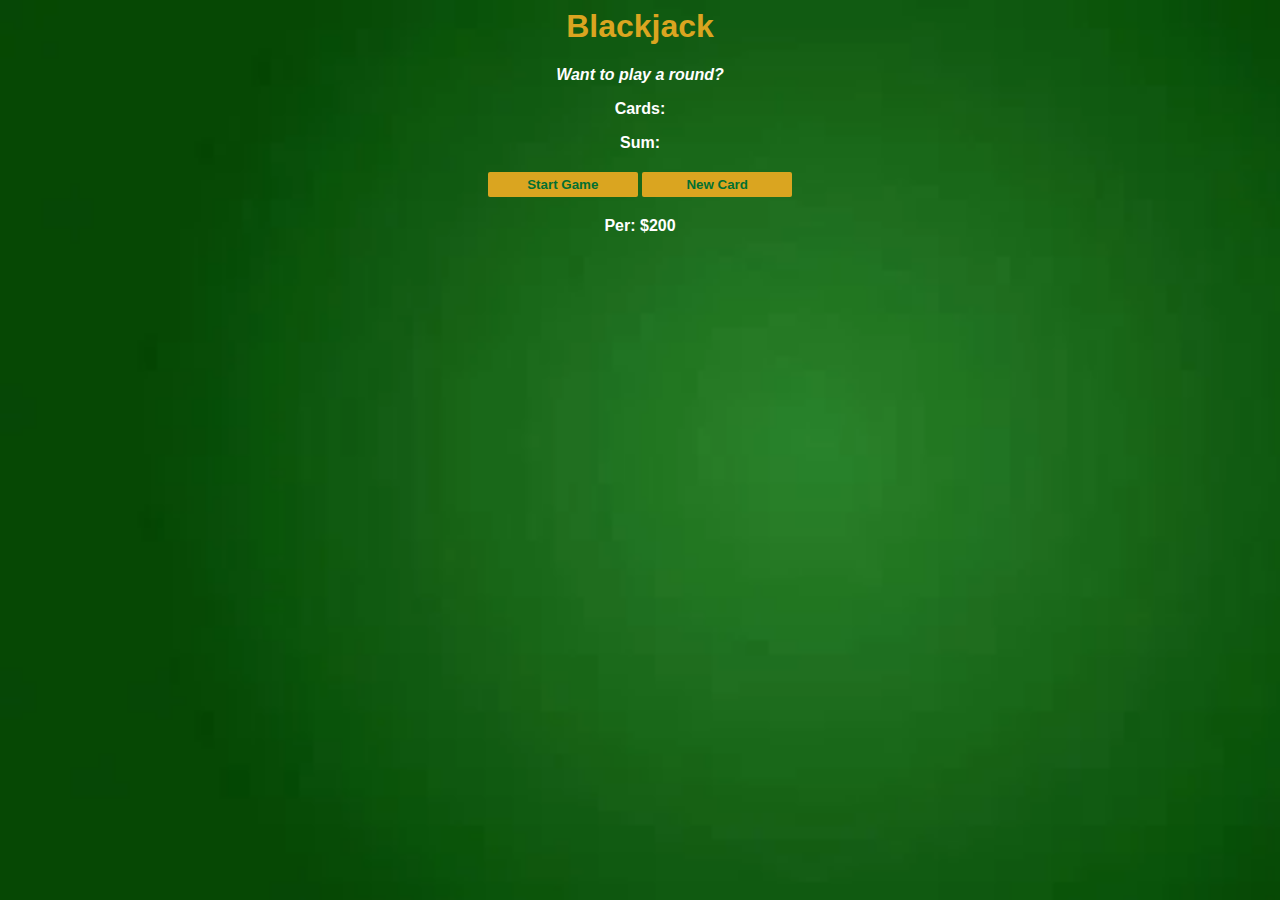
<file: Blackjack game/index.html>
<html>
    <head>
        <link href="Style.css" rel="stylesheet">
    </head>
    <body>
        <h1>Blackjack</h1>
        <p id="message-el">Want to play a round?</p>
        <p id="cards-el">Cards:</p>
        <p id="sum-el">Sum:</p>
        <button onclick="startGame()">Start Game</button>
        <button onclick="newCard()">New Card</button>
        <p id="player-el">Per: $145</p>
        <script src="index.js"></script>
    </body>
</html>
</file>
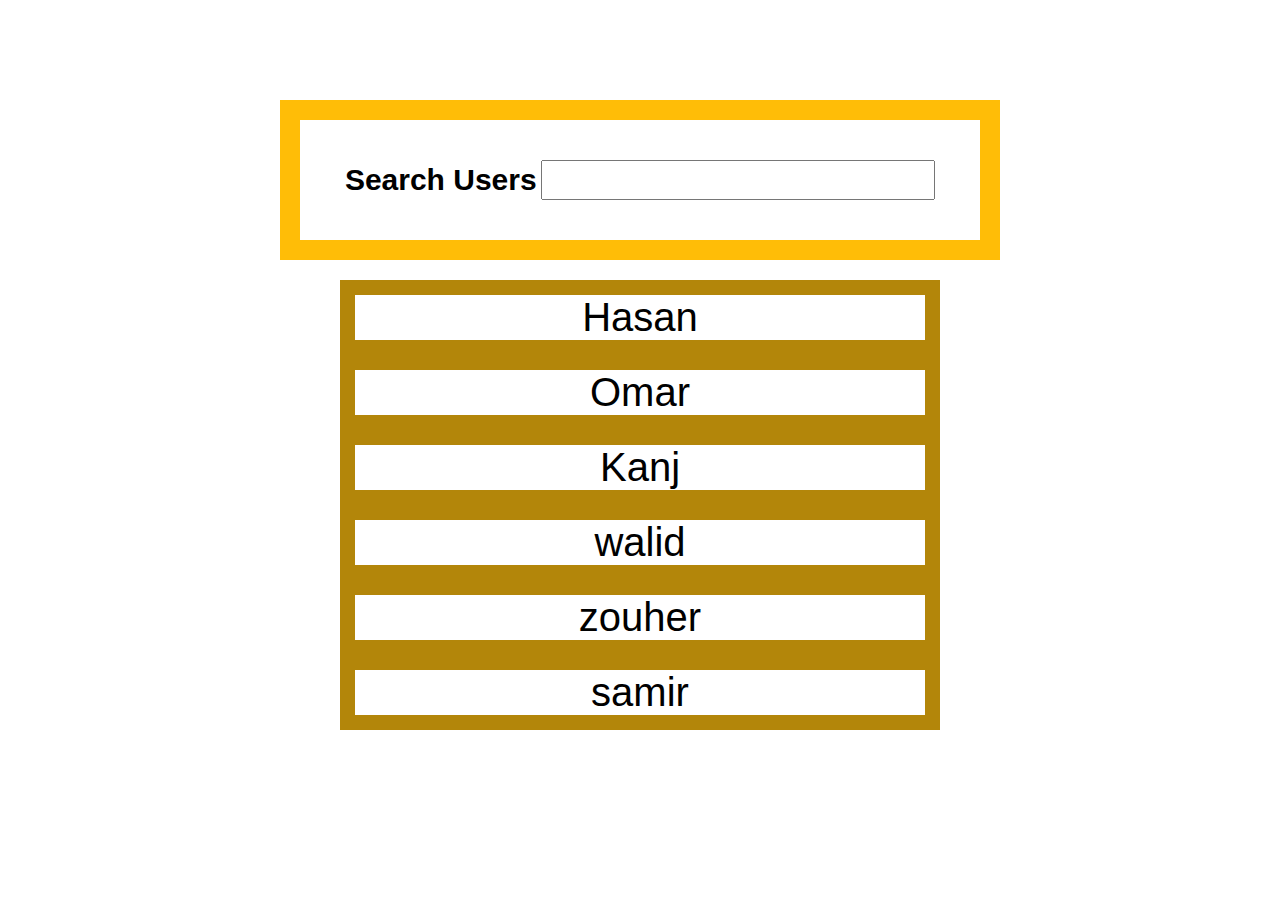
<file: Search bar/index.html>
<html>
    <head>
        <link rel="stylesheet" href="style.css">
    </head>

    <body>
        <div id="container">
            <div id="search">
                <label for="searchInput">Search Users</label>
                <input type="text" id="SearchInput">
            </div>
                
            <ul id="results">
                <li class="name">Hasan</li>
                <li class="name">Omar</li>
                <li class="name">Kanj</li>
                <li class="name">walid</li>
                <li class="name">zouher</li>
                <li class="name">samir</li>
            </ul>
        </div>
    <script src="index.js"></script>
    </body>
    </html>
</file>
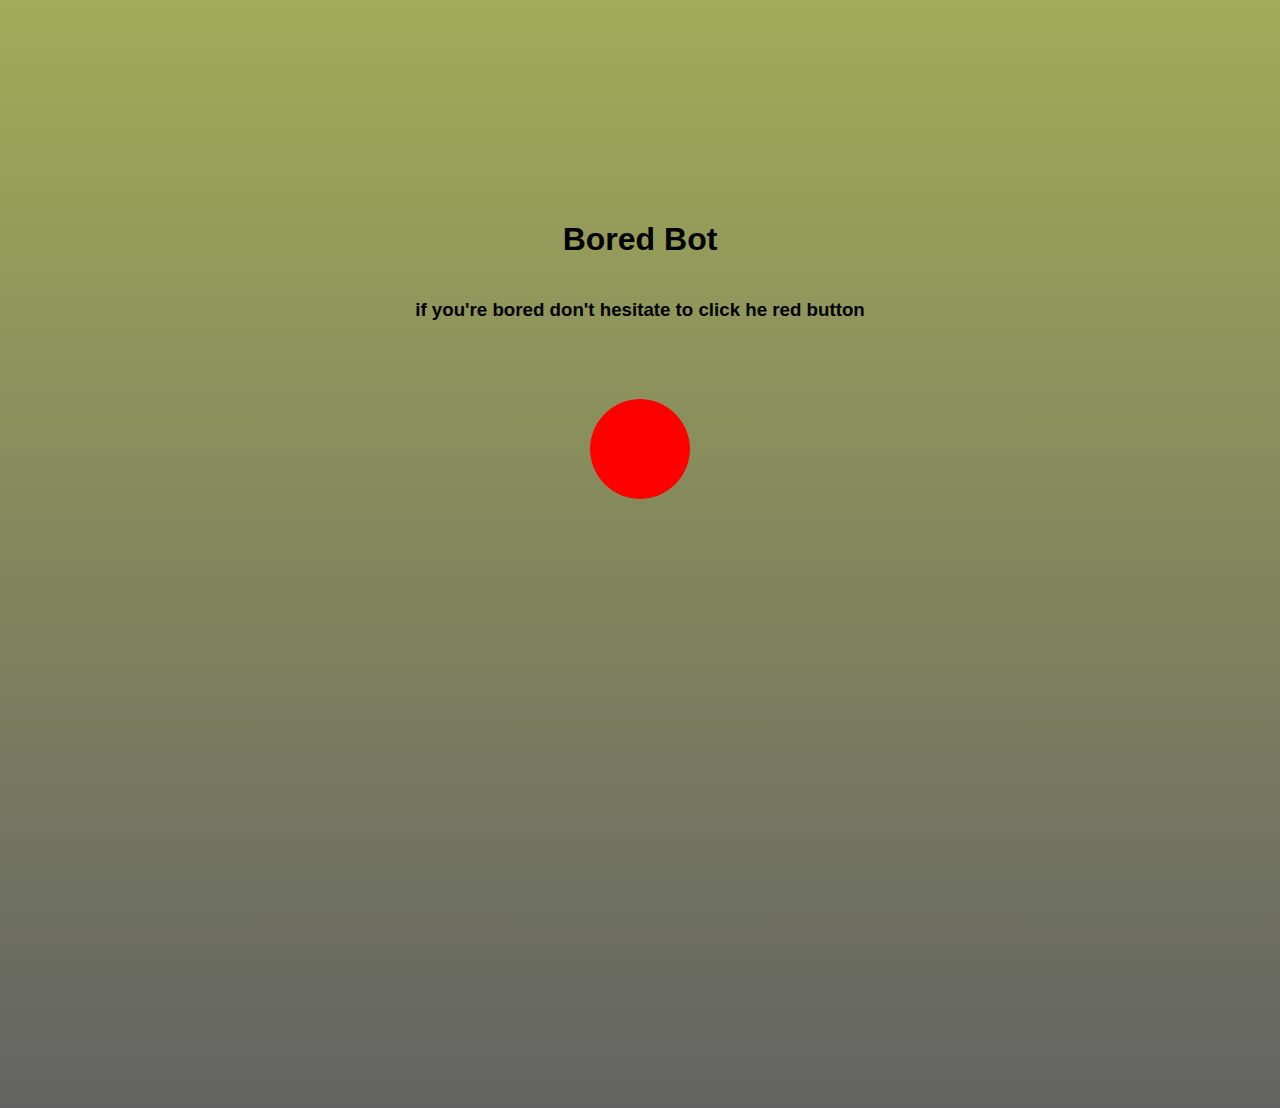
<file: Api/Bored game/index.html>
<html>
    <head>
        <link rel="stylesheet" href="index.css">
    </head>
    <body>
        <h1>Bored Bot</h1>
        <h3 id="activity">if you're bored don't hesitate to click he red button </h3>
        <button id="get-activity"></button>
        <script src="index.js"></script>
    </body>
</html>
</file>
<file: Blackjack game/Style.css>
body{
font-family: 'Trebuchet MS', 'Lucida Sans Unicode', 'Lucida Grande', 'Lucida Sans', Arial, sans-serif;
background-image: url("images/table.webp");
background-size: cover;
text-align: center;
color: white;
font-weight: bold;
}


h1{
    color: goldenrod;
}


#message-el{
font-style: italic;
}

button{
    color: #016f32;
    width: 150px;
    background:goldenrod;
    padding-top: 5px;
    padding-bottom:5px ;
    font-weight: bold;
    border: none;
    border-radius: 2px;
    margin-bottom: 4px;
    margin-top: 4px;
}
</file>
<file: Search bar/style.css>
html , body {
        margin:0;
        padding: 50px;
        font-family: Arial, Helvetica, sans-serif;
        text-align: center;
    }
     
    label{
            font-size: 30px;
            font-weight: bold;

    }

    #searchInput{
        font-size: 30px;
    }


    #search {
        padding: 40px;
        height:40px;
        margin: 0 auto;
        max-width: 600px;
        position: relative;
        border: 20px solid #ffbd07;
    }

    #results {
        list-style-type: none;
        max-width: 600px;
        margin: 0 auto;
        padding: 20px;
        height: 100px;
    }

    .name{
        border: 15px solid rgb(179, 134, 10);
        font-size: 40px;
        font-family: 'Lucida Sans', 'Lucida Sans Regular', 'Lucida Grande', 'Lucida Sans Unicode', Geneva, Verdana, sans-serif;
        
    }
</file>
<file: Api/Bored game/index.css>
body {
    background: #636363;  /* fallback for old browsers */
    background: -webkit-linear-gradient(to bottom, #a2ab58, #636363);  /* Chrome 10-25, Safari 5.1-6 */
    background: linear-gradient(to bottom, #a2ab58, #636363); /* W3C, IE 10+/ Edge, Firefox 16+, Chrome 26+, Opera 12+, Safari 7+ */
    
    background-repeat: no-repeat;
    height: 100vh;
    display: flex;
    flex-direction: column;
    align-items:center ;
    font-family:Oxygen, sans-serif;
    margin-top: 0px;
    padding-top: 200px
    }
    
    button {
      height:100px ;
      width: 100px;
      border-radius:50% ;
      background-color:red ;
      border:1px solid red;
      cursor: pointer;
      margin-top: 60px;
    }
</file>
